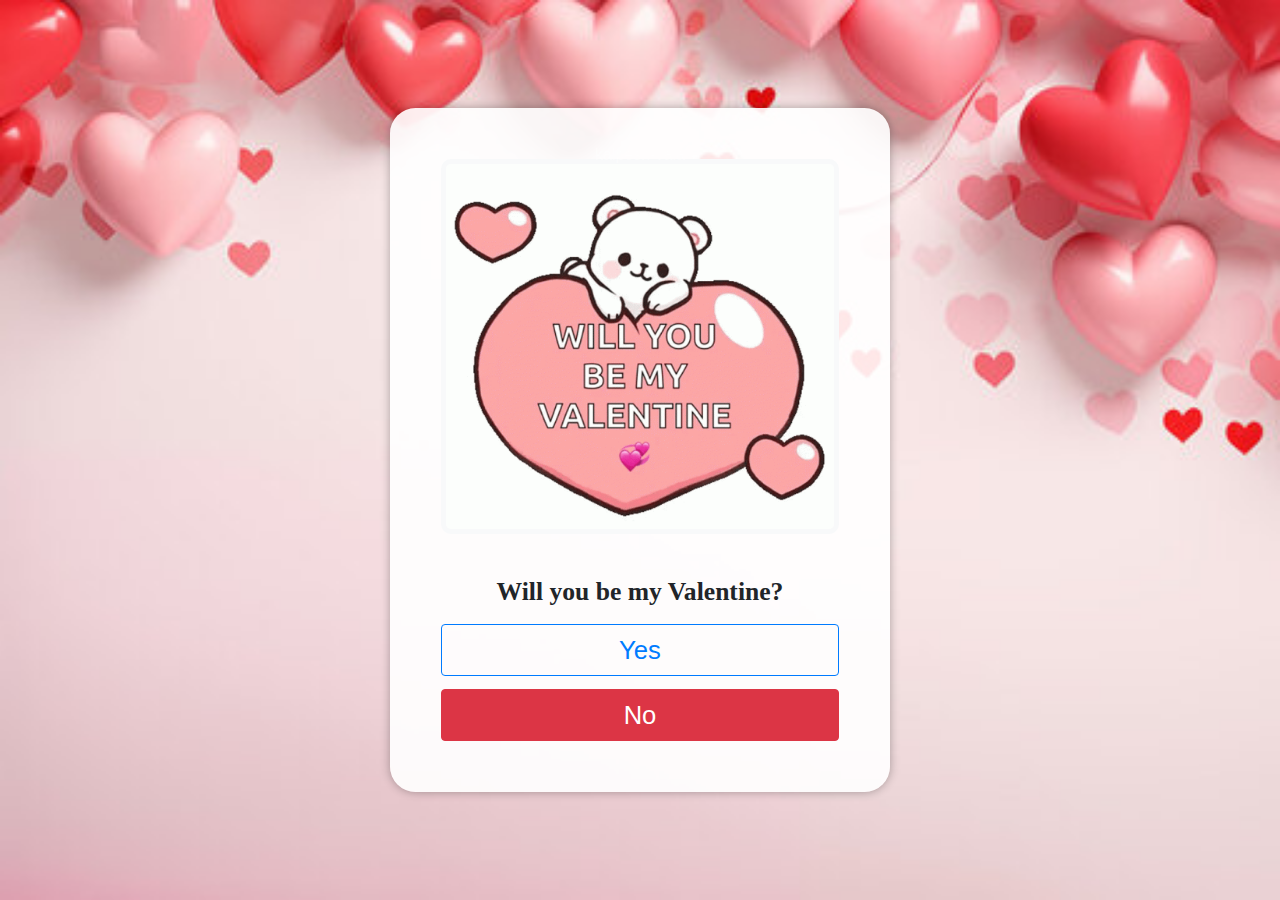
<file: love-week/index.html>
<!DOCTYPE html>
<html lang="en">
<head>
    <meta charset="UTF-8">
    <meta name="viewport" content="width=device-width, initial-scale=1, maximum-scale=1, user-scalable=no">
    <title>Will You be my Valentine?</title>
    <link href="https://maxcdn.bootstrapcdn.com/bootstrap/4.5.2/css/bootstrap.min.css" rel="stylesheet">
    <style>
        body, html {
            height: 100%;
            margin: 0;
            padding: 0;
            background-image: url('background.jpg'); /* Add background image */
            background-size: cover; /* Cover the entire viewport */
            position: relative; /* Ensure positioning relative to the body */
        }
        .container {
            height: 100%;
            display: flex;
            align-items: center;
            justify-content: center;
        }
        .card {
            border: 2vw solid transparent;
            box-shadow: 0 0 10px rgba(0, 0, 0, 0.3);
            border-radius: 2vw;
            padding: 2vw;
            background-color: rgba(255, 255, 255, 0.9); /* Semi-transparent white background */
            text-align: center;
            position: relative;
            width: 95%;
            max-width: 500px;
            height: auto;
            max-height: 95%;
            overflow: auto;
            transition: height 0.5s;
        }
        .card-img {
            border: 5px solid #f8f9fa;
            border-radius: 10px;
        }
        #question {
            margin-top: 3vw;
            font-size: 2vw;
            font-weight: bold;
            font-family: fantasy;
        }
        #btn-yes, #btn-no {
            margin-top: 1vw;
            font-size: 2vw;
        }
        #message {
            display: none;
            margin-top: 3vw;
            font-size: 2vw;
            color: #dc3545;
            font-style: italic;
        }
        #love-you {
            display: none;
            margin-top: 3vw;
            font-size: 4vw;
            font-family: cursive;
            color: #e83e8c;
        }
        #love-name {
            display: none;
            margin-top: 1.5vw;
            font-size: 3vw;
            font-weight: bold;
            color: #007bff;
        }
        #romantic-message {
            display: none;
            margin-top: 2vw;
            font-size: 2vw;
            line-height: 2.5vw; /* Adjust line height for better readability */
            color: #d700c9;
        }
        #love-image {
            display: none;
            margin-top: 3vw;
            max-width: 100%;
            height: auto;
        }
        /* Watermark style */
        .watermark {
            position: absolute;
            top: 10px; /* Adjust top distance */
            left: 40%; /*Adjust left distance*/
            font-size: 16px;
            color: rgba(255, 255, 255, 0.5); /* Semi-transparent white color */
        }
    </style>
</head>
<body>

<div class="container">
    <div class="card">
        <!-- Watermark -->
        <div class="watermark">kalpesh-vala</div>
        <img src="img_ask.gif" class="card-img img-fluid" alt="Will you be my Valentine?">
        <div id="question">Will you be my Valentine?</div>
        <button id="btn-yes" class="btn btn-outline-primary">Yes</button>
        <button id="btn-no" class="btn btn-danger">No</button>
        <div id="love-you">I love you So Much</div>
        <div id="love-name">Darling</div>
        <div id="romantic-message">
            You are my sunshine,<br>
            My only sunshine.
        </div>
        <img src="after_img.jpg" id="love-image" alt="Additional Image">
    </div>
</div>

<!-- Bootstrap JS and jQuery -->
<script src="https://ajax.googleapis.com/ajax/libs/jquery/3.5.1/jquery.min.js"></script>
<script src="https://cdnjs.cloudflare.com/ajax/libs/popper.js/1.16.0/umd/popper.min.js"></script>
<script src="https://maxcdn.bootstrapcdn.com/bootstrap/4.5.2/js/bootstrap.min.js"></script>

<script>
    $(document).ready(function() {
        var card = $(".card");

        // Function to adjust card height based on content
        function adjustCardHeight() {
            var contentHeight = 0;
            card.children().each(function() {
                contentHeight += $(this).outerHeight(true); // Include margin
            });
            card.height(contentHeight);
        }

        // Function to move 'No' button to a random position within the card
        function moveNoButton() {
            var buttonWidth = $("#btn-no").outerWidth(); // Get button width
            var buttonHeight = $("#btn-no").outerHeight(); // Get button height
            var cardWidth = card.width() - buttonWidth; // Get available width for button movement
            var cardHeight = card.height() - buttonHeight; // Get available height for button movement
            var leftPos = Math.random() * cardWidth; // Random left position within card width
            var topPos = Math.random() * cardHeight; // Random top position within card height
            $("#btn-no").css({
                "position": "absolute",
                "top": topPos,
                "left": leftPos
            });
        }

        // Hide the 'No' button and show additional content on click of 'Yes' button
        $("#btn-yes").click(function() {
            $("#btn-no").hide();
            $("#love-you").show();
            $("#love-name").show();
            $("#romantic-message").show();
            $("#love-image").show();
            adjustCardHeight(); // Adjust card height based on content
        });

        // Move 'No' button to a random position within the card on mouseover
        $("#btn-no").mouseover(function() {
            moveNoButton();
        });
    });
</script>

</body>
</html>
</file>
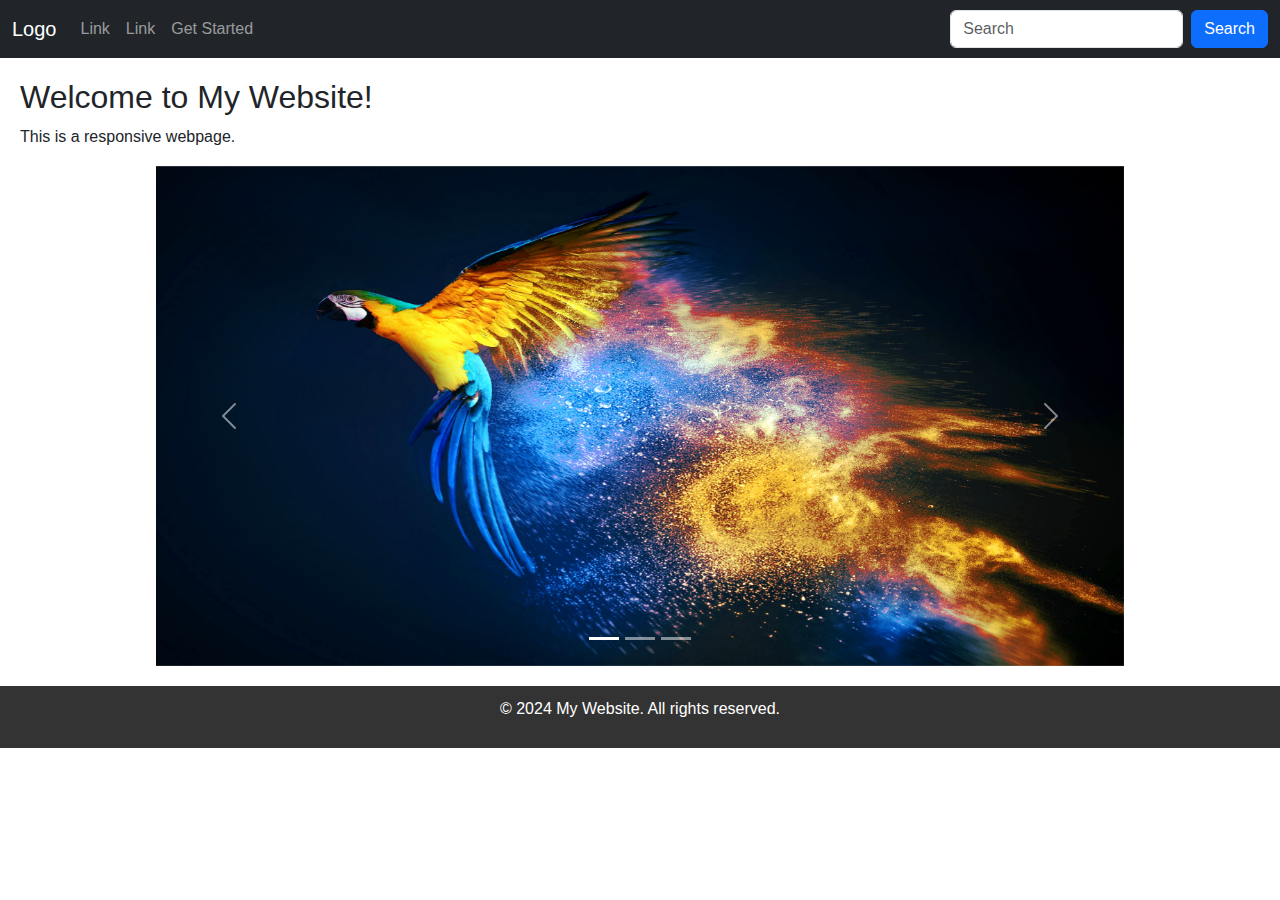
<file: testcase/index.html>
<!DOCTYPE html>
<html lang="en">
<head>
    <meta charset="UTF-8">
    <meta name="viewport" content="width=device-width, initial-scale=1.0">
    <title>Assignment</title>
    <link href="https://cdn.jsdelivr.net/npm/bootstrap@5.3.0-alpha1/dist/css/bootstrap.min.css" rel="stylesheet">
    <style>
      * {
            margin: 0;
            padding: 0;
            box-sizing: border-box;
        }

        body {
            font-family: Arial, sans-serif;
            line-height: 1.6;
        }

        main {
            padding: 20px;
        }

        footer {
            background-color: #333;
            color: #fff;
            text-align: center;
            padding: 10px 0;
        }
        .container {
          width: 80%; /* Set the width of the container */
          margin: 0 auto; /* Center the container horizontally */
        }
        .carousel-container {
          text-align: center; /* Center the carousel items */
        }
        /* .nav-link{
          color: #333;
        } */
    </style>
</head>
<body>
    <nav class="navbar navbar-expand-sm navbar-dark bg-dark" ><!--style="background-color: rgb(0, 255, 195);"-->
        <div class="container-fluid">
          <a class="navbar-brand" href="javascript:void(0)">Logo</a>
          <button class="navbar-toggler" type="button" data-bs-toggle="collapse" data-bs-target="#mynavbar">
            <span class="navbar-toggler-icon"></span>
          </button>
          <div class="collapse navbar-collapse" id="mynavbar">
            <ul class="navbar-nav me-auto">
              <li class="nav-item">
                <a class="nav-link" href="javascript:void(0)">Link</a>
              </li>
              <li class="nav-item">
                <a class="nav-link" href="javascript:void(0)">Link</a>
              </li>
              <li class="nav-item">
                <a class="nav-link" href="signup.html">Get Started</a>
              </li>
            </ul>
            <form class="d-flex">
              <input class="form-control me-2" type="text" placeholder="Search">
              <button class="btn btn-primary" type="button">Search</button>
            </form>
          </div>
        </div>
      </nav>
    <main>
        <section>
            <h2>Welcome to My Website!</h2>
            <p>This is a responsive webpage.</p>
            
            <!--Carousel-->
            <div class="container">
              <div class="carousel-container">
                <div id="demo" class="carousel slide" data-bs-ride="carousel">
                  <!-- Indicators/dots -->
                  <div class="carousel-indicators">
                    <button type="button" data-bs-target="#demo" data-bs-slide-to="0" class="active"></button>
                    <button type="button" data-bs-target="#demo" data-bs-slide-to="1"></button>
                    <button type="button" data-bs-target="#demo" data-bs-slide-to="2"></button>
                  </div>
                  <!-- The slideshow/carousel -->
                  <div class="carousel-inner">
                    <div class="carousel-item active">
                      <img src="a.jpg" alt="Los Angeles" class="d-block" style="width:100% ;height:500px;">
                    </div>
                    <div class="carousel-item">
                      <img src="b.jpg" alt="Chicago" class="d-block" style="width:100%;height: 500px;">
                    </div>
                    <div class="carousel-item">
                      <img src="c.jpg" alt="New York" class="d-block" style="width:100%;height: 500px;">
                    </div>
                  </div>
                  <!-- Left and right controls/icons -->
                  <button class="carousel-control-prev" type="button" data-bs-target="#demo" data-bs-slide="prev">
                    <span class="carousel-control-prev-icon"></span>
                  </button>
                  <button class="carousel-control-next" type="button" data-bs-target="#demo" data-bs-slide="next">
                    <span class="carousel-control-next-icon"></span>
                  </button>
                </div>
              </div>
            </div>
        </section>
    </main>
    <footer>
        <p>&copy; 2024 My Website. All rights reserved.</p>
    </footer>
    <script src="https://cdn.jsdelivr.net/npm/bootstrap@5.3.2/dist/js/bootstrap.bundle.min.js"></script>
</body>
</html>
</file>
